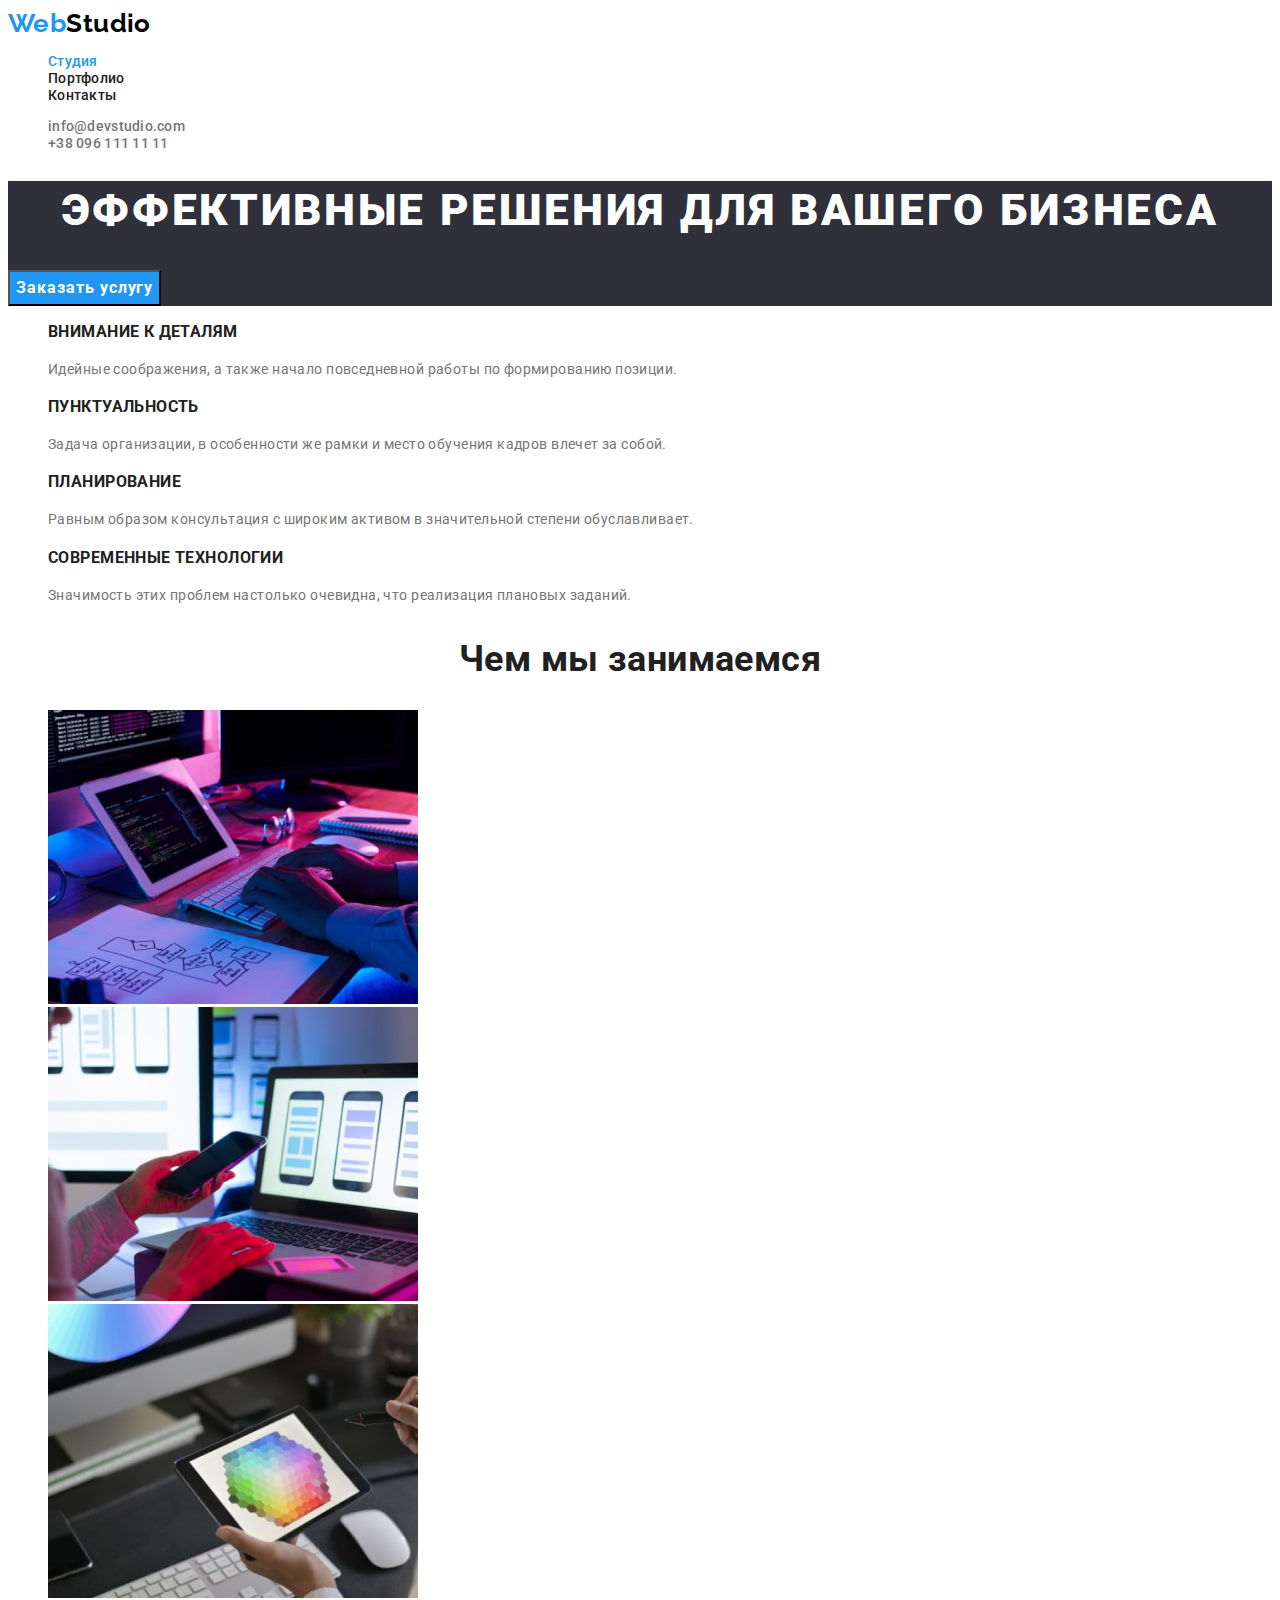
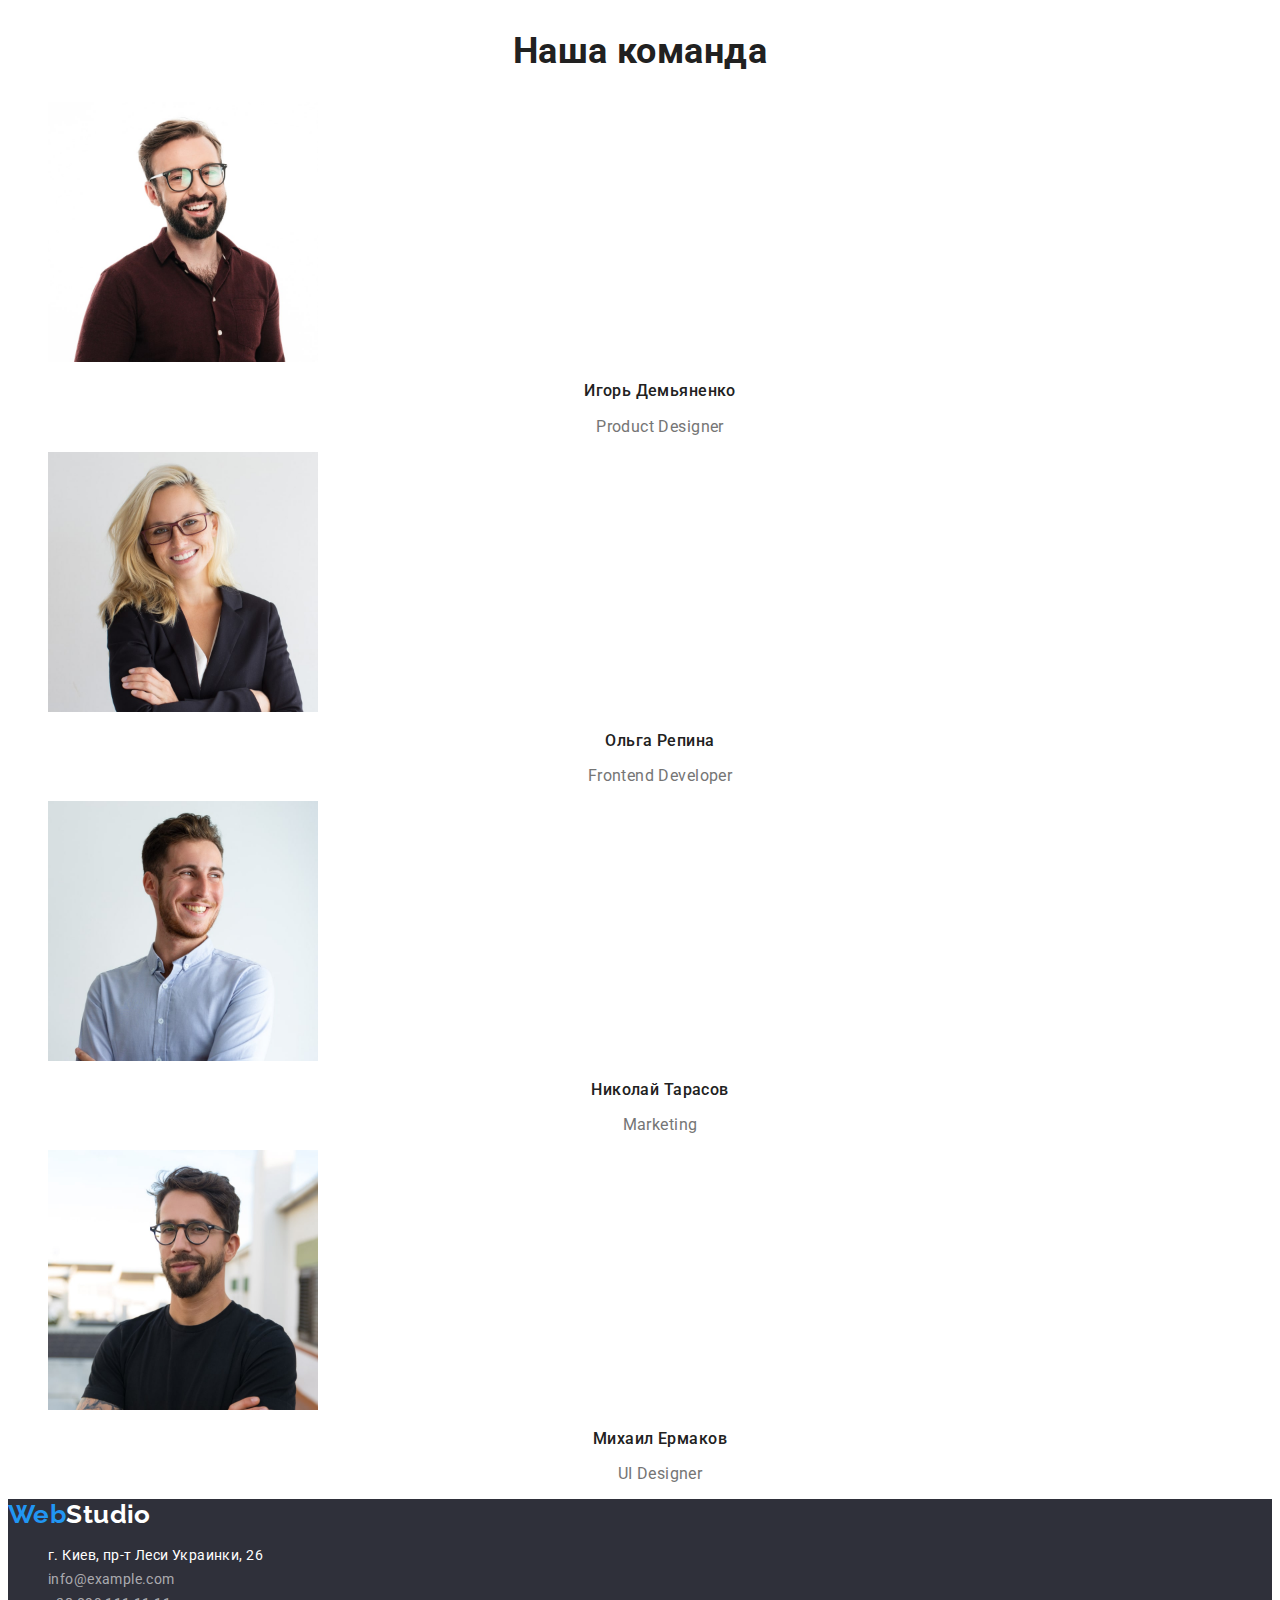
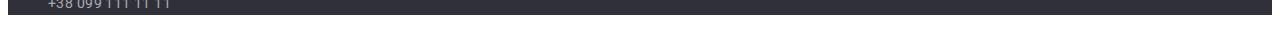
<file: index.html>
<!DOCTYPE html>
<html lang="ru">

<head>
    <meta charset="UTF-8">
    <meta http-equiv="X-UA-Compatible" content="IE=edge">
    <meta name="viewport" content="width=device-width, initial-scale=1.0">
    <title>Студия</title>
    <link rel="preconnect" href="https://fonts.googleapis.com">
    <link rel="preconnect" href="https://fonts.gstatic.com" crossorigin>
    <link
        href="https://fonts.googleapis.com/css2?family=Raleway:wght@700&family=Roboto:wght@400;500;700;900&display=swap"
        rel="stylesheet">
    <link rel="stylesheet" href="./css/style.css">
</head>

<body>
    <!-- Шапка -->
    <header class="header">
            <nav class="header-nav">
                <a href="./" class="logo link"><span class="logo-text">Web</span><span class="logo-second-text">Studio</span></a>
            <ul class="nav-list list">
                <li class="nav-item">
                    <a class="nav-item-link link current" href="./index.html">Студия</a>
                </li>
                <li class="nav-item">
                    <a class="nav-item-link link" href="./portfolio.html">Портфолио</a>
                </li>
                <li class="nav-item">
                    <a class="nav-item-link link" href="">Контакты</a>
                </li>
            </ul>
        </nav>
        <ul class="header-list list">
            <li class="header-item">
                <a class="header-item-link link" href="mailto:info@devstudio.com">info@devstudio.com</a>
            </li>
            <li class="header-item">
                <a class="header-item-link link" href="tel:+380961111111">+38 096 111 11 11</a>
            </li>
        </ul>
    </header>
    <!-- Основной текст -->
    <main>

        <section class="main-section-theme">
            <h1 class="main-theme">Эффективные решения для вашего бизнеса</h1>
            <button class="btn" type="button">Заказать услугу</button>
        </section>

        <section class="section-reason">
            <h2 class="visually-hidden">Преимущества</h2>
    
            <ul class="section-reason-list list">
                <li class="section-reason-item">
                    <h3 class="section-reason-title">Внимание к деталям</h3>
                    <p class="reason-description">Идейные соображения, а также начало повседневной работы по
                        формированию позиции.</p>
                </li>
                <li class="section-reason-item">
                    <h3 class="section-reason-title">Пунктуальность</h3>
                    <p class="reason-description">Задача организации, в особенности же рамки и место обучения кадров
                        влечет за собой.</p>
                </li>
                <li class="section-reason-item">
                    <h3 class="section-reason-title">Планирование</h3>
                    <p class="reason-description">Равным образом консультация с широким активом в значительной степени
                        обуславливает.</p>
                </li>
                <li class="section-reason-item">
                    <h3 class="section-reason-title">Современные технологии</h3>
                    <p class="reason-description">Значимость этих проблем настолько очевидна, что реализация плановых
                        заданий.</p>
                </li>
            </ul>
        </section>

        <section class="section-work">
            <h2 class="section-title">Чем мы занимаемся</h2>
            <ul class="section-work-list list">
                <li class="section-work-item"><img src="./images/box/box1.jpg" alt="человек печатает на клавиатуре код"
                        width="370" height="294"></li>
                <li class="section-work-item"><img src="./images/box/box2.jpg"
                        alt="разработка дизайна для мобильного приложения" width="370" height="294"></li>
                <li class="section-work-item"><img src="./images/box/box3.jpg"
                        alt="на планшете указан цветовой градиент" width="370" height="294"></li>
            </ul>
        </section>
        <!-- комрады -->
        <section class="section-team">
            <h2 class="section-title">Наша команда</h2>
            <ul class="team-list list">
                <li class="team-item"> <img src="./images/comrad/pers1.jpg" alt="продакт менеджер" width="270"
                        height="260">
                    <h3 class="team-member">Игорь Демьяненко</h3>
                    <p class="team-member-expert" lang="en">Product Designer</p>
                </li>
                <li class="team-item"> <img src="./images/comrad/pers2.jpg" alt="фронтэнд разработчик" width="270"
                        height="260">
                    <h3 class="team-member">Ольга Репина</h3>
                    <p class="team-member-expert" lang="en">Frontend Developer</p>
                </li>
                <li class="team-item"> <img src="./images/comrad/pers3.jpg" alt="маркетолог" width="270" height="260">
                    <h3 class="team-member">Николай Тарасов</h3>
                    <p class="team-member-expert" lang="en">Marketing</p>
                </li>
                <li class="team-item"> <img src="./images/comrad/pers4.jpg" alt="веб дизайнер" width="270" height="260">
                    <h3 class="team-member">Михаил Ермаков</h3>
                    <p class="team-member-expert" lang="en">UI Designer</p>
                </li>
            </ul>
        </section>
        <footer class="footer">
            <a href="./" class="logo link"><span class="logo-text">Web</span><span
                    class="logo-footer-text">Studio</span></a>
            <address class="footer-address">
                <ul class="conact-list list">
                    <li class="contact-item"> <a class="contact-address-link link"
                            href="https://goo.gl/maps/cuJfHsVGohi9QnA79">г. Киев, пр-т Леси Украинки, 26</a> </li>
                    <li class="contact-item"> <a class="contact-link link"
                            href="mailto:info@example.com">info@example.com</a> </li>
                    <li class="contact-item"> <a class="contact-link link" href="tel:+380991111111">+38 099 111 11
                            11</a></li>
                </ul>
            </address>

        </footer>

    </main>
</body>

</html>
</file>
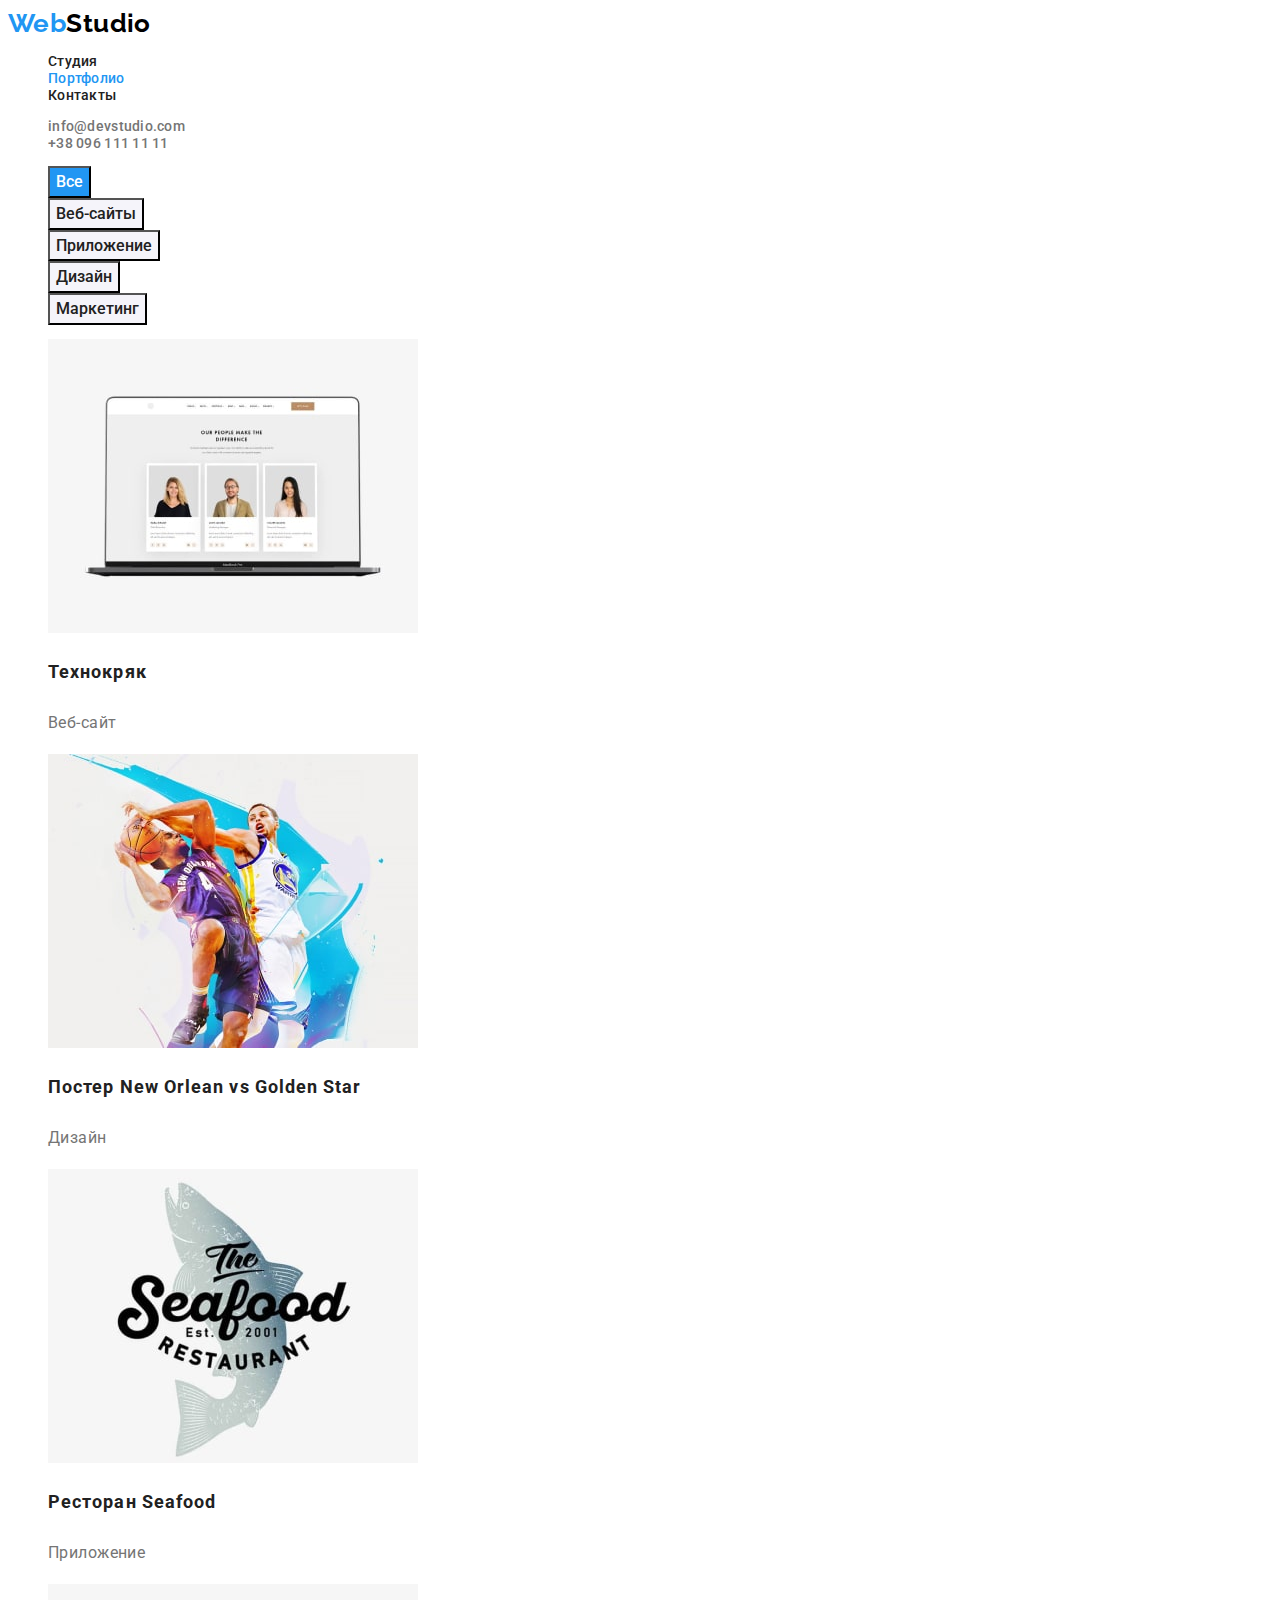
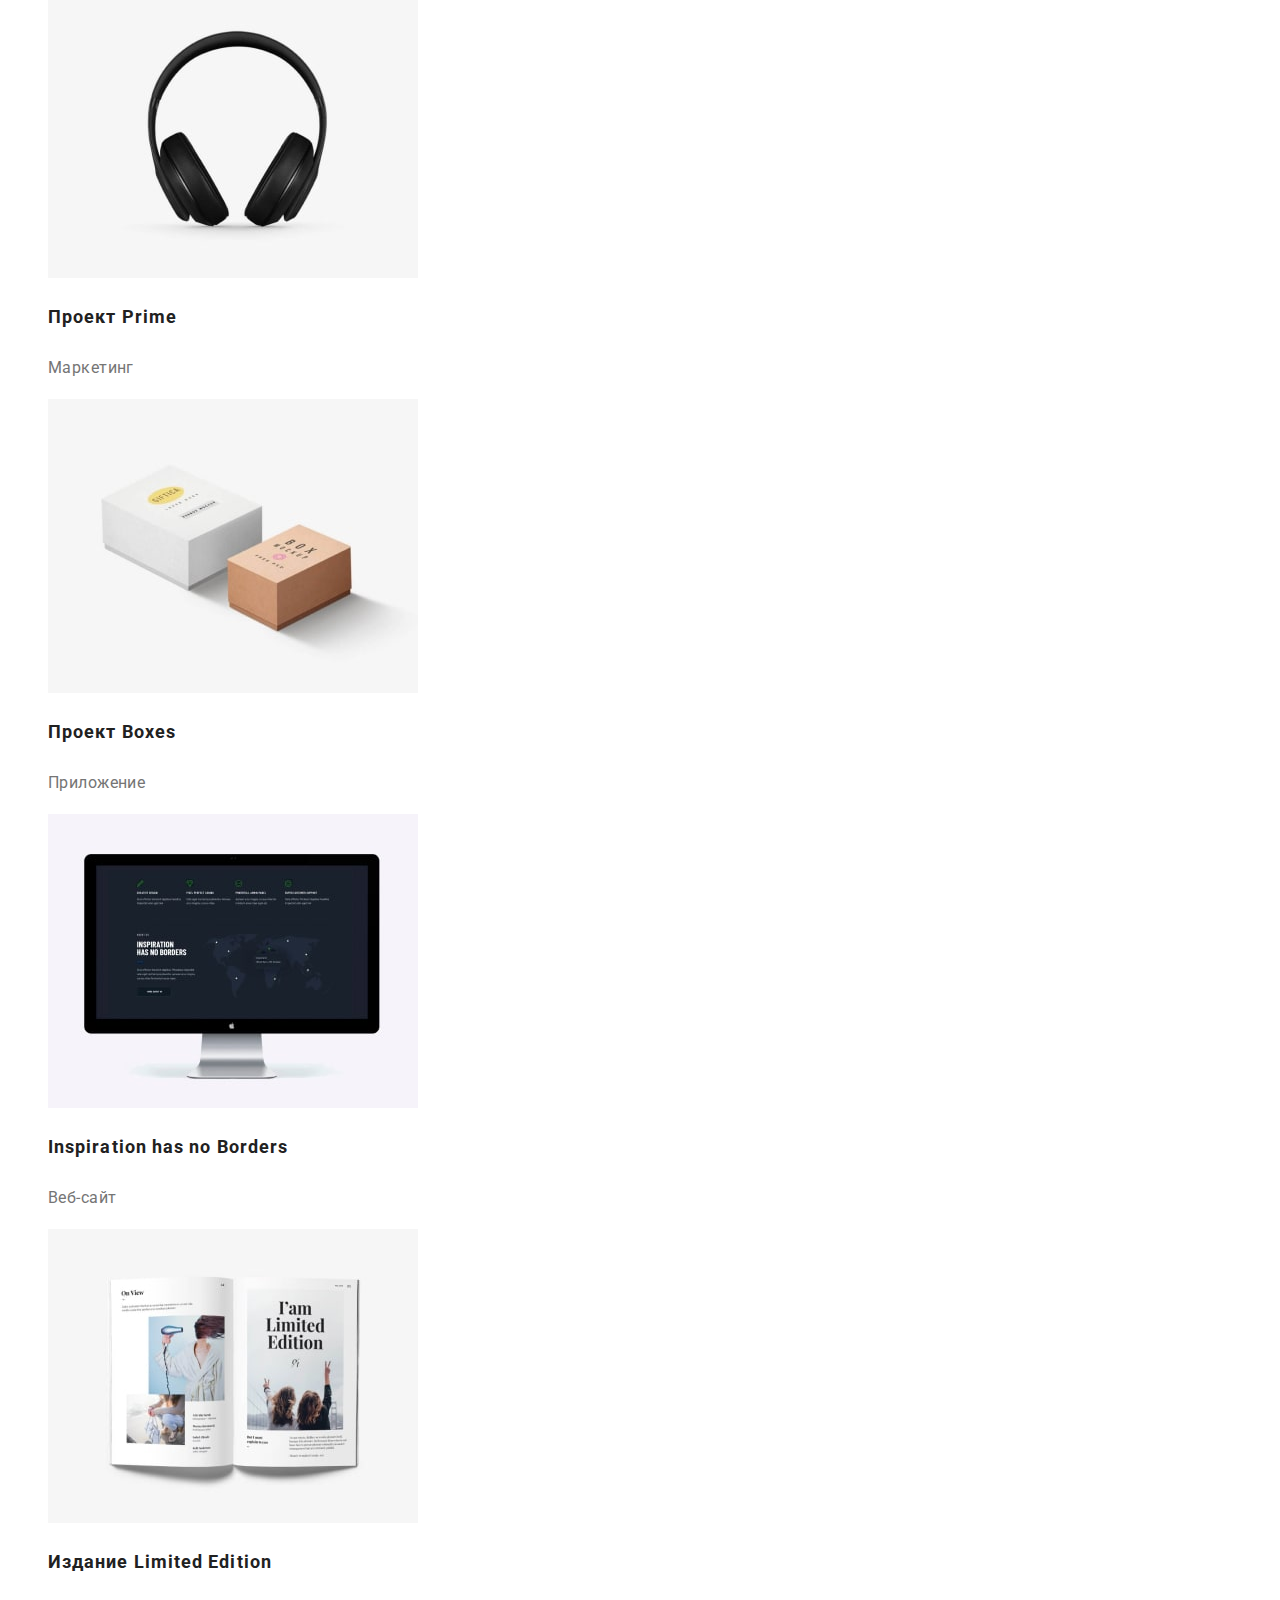
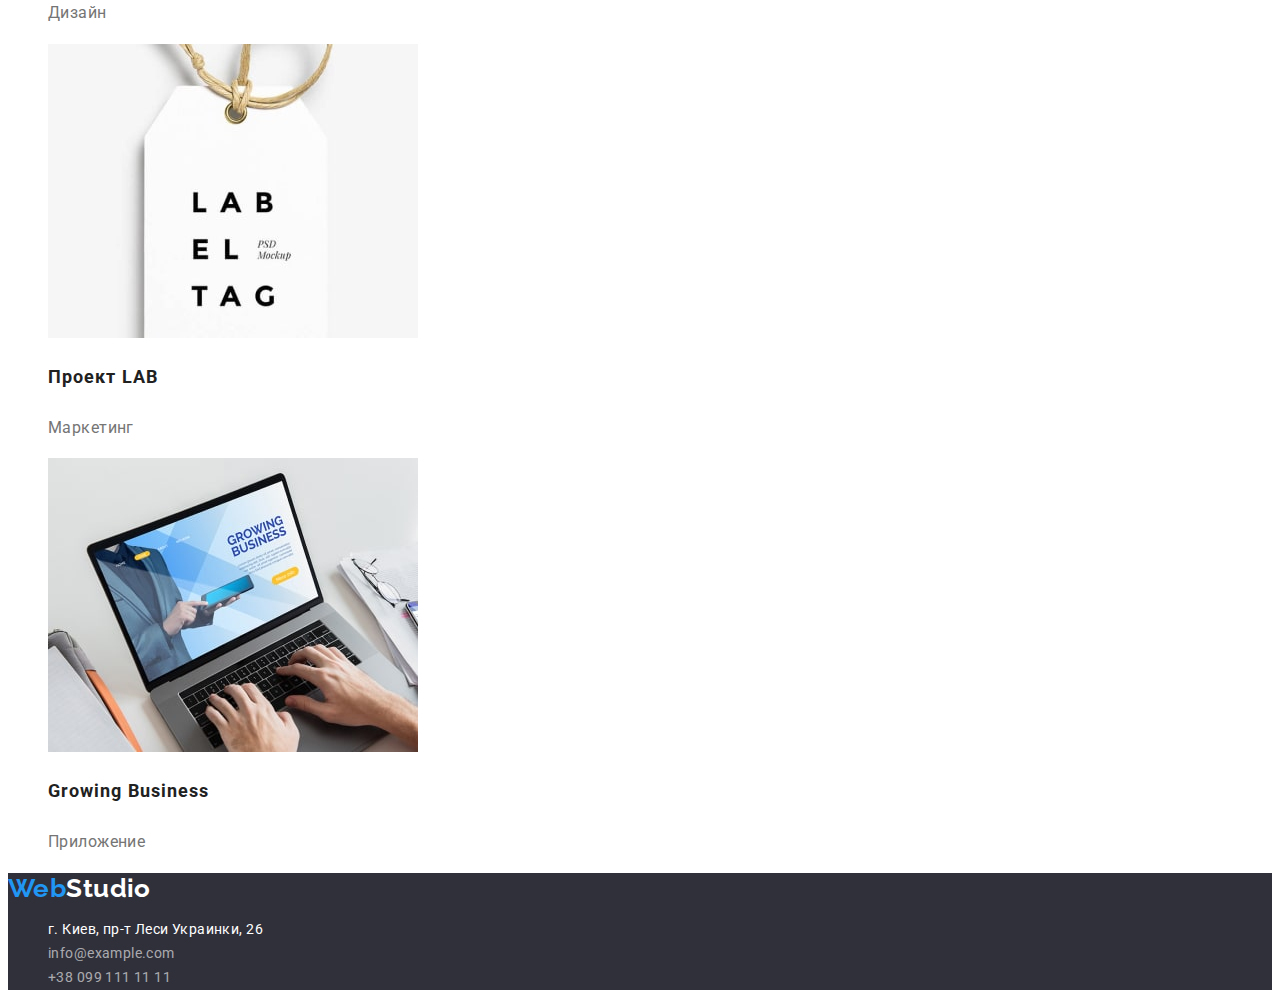
<file: portfolio.html>
<!DOCTYPE html>
<html lang="ru">

<head>
    <meta charset="UTF-8">
    <meta http-equiv="X-UA-Compatible" content="IE=edge">
    <meta name="viewport" content="width=device-width, initial-scale=1.0">
    <title>Портфолио</title>
    <link rel="preconnect" href="https://fonts.googleapis.com">
    <link rel="preconnect" href="https://fonts.gstatic.com" crossorigin>
    <link
        href="https://fonts.googleapis.com/css2?family=Raleway:wght@700&family=Roboto:wght@400;500;700;900&display=swap"
        rel="stylesheet">
    <link rel="stylesheet" href="./css/style.css">
</head>

<body>
    <!-- Шапка портфолио -->
    <header class="header">
              <nav class="header-nav">
                <a href="./" class="logo link"><span class="logo-text">Web</span><span class="logo-second-text">Studio</span></a>
            <ul class="nav-list list">
                <li class="nav-item">
                    <a class="nav-item-link link" href="./index.html">Студия</a>
                </li>
                <li class="nav-item">
                    <a class="nav-item-link link  current" href="./portfolio.html">Портфолио</a>
                </li>
                <li class="nav-item">
                    <a class="nav-item-link link" href="">Контакты</a>
                </li>
            </ul>
        </nav>
        <ul class="header-list list">
            <li class="header-item">
                <a class="header-item-link link" href="mailto:info@devstudio.com">info@devstudio.com</a>
            </li>
            <li class="header-item">
                <a class="header-item-link link" href="tel:+380961111111">+38 096 111 11 11</a>
            </li>
        </ul>
    </header>
    <!-- Основной текст -->
    <main>
        <section class="section-portfolio">
            <h1 class="visually-hidden">Портфолио</h1>
            <ul class="portfolio-nav-list list">
                <li class="portfolio-nav-item"> <button class="btn-porfolio current" type="button">Все</button></li>
                <li class="portfolio-nav-item"> <button class="btn-porfolio" type="button">Веб-сайты</button></li>
                <li class="portfolio-nav-item"> <button class="btn-porfolio" type="button">Приложение</button></li>
                <li class="portfolio-nav-item"> <button class="btn-porfolio" type="button">Дизайн</button></li>
                <li class="portfolio-nav-item"> <button class="btn-porfolio" type="button">Маркетинг</button></li>
            </ul>
            <ul class="portfolio-work-list list">
                <li class="portfolio-work-item">
                    <img src="./images/portfolio/project1.jpg" alt="на ноутбуке изображен веб-сайт" width="370">
                    <h3 class="portfolio-work-name">Технокряк</h3>
                    <p class="portfolio-work-unit">Веб-сайт</p>
                </li>
                <li class="portfolio-work-item">
                    <img src="./images/portfolio/project2.jpg" alt="2 баскетболиста с мячом" width="370">
                    <h3 class="portfolio-work-name">Постер <span lang="en">New Orlean vs Golden Star</span> </h3>
                    <p class="portfolio-work-unit">Дизайн</p>
                </li>
                <li class="portfolio-work-item">
                    <img src="./images/portfolio/project3.jpg" alt="логотип ресторана на фоне рыбы" width="370">
                    <h3 class="portfolio-work-name">Ресторан <span lang="en">Seafood</span> </h3>
                    <p class="portfolio-work-unit">Приложение</p>
                </li>
                <li class="portfolio-work-item">
                    <img src="./images/portfolio/project4.jpg" alt="беспроводные наушники" width="370">
                    <h3 class="portfolio-work-name">Проект <span lang="en">Prime</span> </h3>
                    <p class="portfolio-work-unit">Маркетинг</p>
                </li>
                <li class="portfolio-work-item">
                    <img src="./images/portfolio/project5.jpg" alt="2 коробки разного цвета" width="370">
                    <h3 class="portfolio-work-name">Проект <span lang="en">Boxes</span></h3>
                    <p class="portfolio-work-unit">Приложение</p>
                </li>
                <li class="portfolio-work-item">
                    <img src="./images/portfolio/project6.jpg" alt="аймак" width="370">
                    <h3 class="portfolio-work-name"><span lang="en">Inspiration has no Borders</span></h3>
                    <p class="portfolio-work-unit">Веб-сайт</p>
                </li>
                <li class="portfolio-work-item">
                    <img src="./images/portfolio/project7.jpg" alt="развернутая книга" width="370">
                    <h3 class="portfolio-work-name">Издание <span lang="en">Limited Edition</span></h3>
                    <p class="portfolio-work-unit">Дизайн</p>
                </li>
                <li class="portfolio-work-item">
                    <img src="./images/portfolio/project8.jpg" alt="табличка с надписью" width="370">
                    <h3 class="portfolio-work-name">Проект <span lang="en">LAB</span></h3>
                    <p class="portfolio-work-unit">Маркетинг</p>
                </li>
                <li class="portfolio-work-item">
                    <img src="./images/portfolio/project9.jpg" alt="человек печатает на ноутбуке" width="370">
                    <h3 class="portfolio-work-name"><span lang="en">Growing Business</span></h3>
                    <p class="portfolio-work-unit">Приложение</p>
                </li>
            </ul>
        </section>
    </main>
    <footer class="footer">
        <a href="./" class="logo link"><span class="logo-text">Web</span><span
                class="logo-footer-text">Studio</span></a>
        <address class="footer-address">
            <ul class="conact-list list">
                <li class="contact-item"> <a class="contact-address-link link"
                        href="https://goo.gl/maps/cuJfHsVGohi9QnA79">г. Киев, пр-т Леси Украинки, 26</a> </li>
                <li class="contact-item"> <a class="contact-link link"
                        href="mailto:info@example.com">info@example.com</a>
                </li>
                <li class="contact-item"> <a class="contact-link link" href="tel:+380991111111">+38 099 111 11 11</a>
                </li>
            </ul>
        </address>

    </footer>

</body>

</html>
</file>
<file: css/style.css>
/* #2196F3 */
/* #212121 */
/* #757575 */
/* #FFFFFF */
/* rgba(255, 255, 255, 0.6); */
/* #000000 */
/* #F5F4FA */

:root {
    --main-title-color: #ffffff;
    --secondary-title-color: #212121;
    --main-text-color: #757575;
    --secondary-text-color: #000000 ;
    --accent-color: #2196f3;
    --accent-color-btn: #F5F4FA;
    --accent-link: rgba(255, 255, 255, 0.6);
}

body {
    font-family: "Roboto", sans-serif;
    color: var(--secondary-title-color);
    background-color: var(--main-title-color);
    font-size: 14px;
    letter-spacing: 0.03em;
}

button {
    cursor: pointer;
}

.list {
    list-style: none;
}

.link {
    text-decoration: none;
}
.visually-hidden { 
    position: absolute; 
    width: 1px; 
    height: 1px; 
    margin: -1px; 
    border: 0; 
    padding: 0; 
    white-space: nowrap; 
    clip-path: inset(100%); 
    clip: rect(0 0 0 0); 
    overflow: hidden; 
    }

/* ----------------HEADER------------------- */
.logo {
    font-family: "Raleway";
    font-weight: 700;
    font-size: 26px;
    line-height: 1.19;
    }

.logo-text {
    color: var(--accent-color);
}

.logo-second-text {
    color: var(--secondary-text-color);
}

.nav-item-link {
    font-weight: 500;
    line-height: 1.14;
    letter-spacing: 0.02em;
    color: var(--secondary-title-color);
}

.nav-item-link:hover,
.nav-item-link:focus {
    color: var(--accent-color);
}

.nav-item-link.current {
    color: var(--accent-color);
}

.header-item-link {
    font-weight: 500;
    line-height: 1.14;
    letter-spacing: 0.02em;
    color: var(--main-text-color);
}

.header-item-link:hover,
.header-item-link:focus {
    color: var(--accent-color);
}

/* -------------------MAIN SECTION--------------------- */

.main-section-theme {
    background-color: #2f303a;
}

.main-theme {
    font-weight: 900;
    font-size: 44px;
    line-height: 1.36;
    text-align: center;
    letter-spacing: 0.06em;
    text-transform: uppercase;
    color: var(--main-title-color);
}

.btn {
    font-family: "Roboto";
    font-weight: 700;
    font-size: 16px;
    line-height: 1.87;
    display: flex;
    align-items: center;
    text-align: center;
    letter-spacing: 0.06em;
    color: var(--main-title-color);
    background-color: var(--accent-color);
}

.section-reason-title {
    line-height: 1.14;
    text-transform: uppercase;
    color: var(--secondary-title-color);
}

.reason-description {
    line-height: 1.71;
    color: var(--main-text-color);
}

.section-title {
    font-size: 36px;
    line-height: 1.17;
    text-align: center;
    color: var(--secondary-title-color);
}
.team-member {
    font-weight: 500;
    font-size: 16px;
    line-height: 1.19;
    text-align: center;
    }

.team-member-expert {
    font-size: 16px;
    line-height: 1.19;
    text-align: center;
    color: var(--main-text-color);
}

/* -----------PORTFOLIO LIST---------- */

.btn-porfolio {
    font-family: "Roboto";
    font-weight: 500;
    font-size: 16px;
    line-height: 1.62;
    text-align: center;
    color: #212121;
    background-color: var(--accent-color-btn);
}

.btn-porfolio:hover,
.btn-porfolio:focus {
    color: var(--main-title-color);
    background-color: var(--accent-color);
}
.btn-porfolio.current {
    color: var(--main-title-color);
    background-color: var(--accent-color);
}

.portfolio-work-name {
    font-size: 18px;
    line-height: 2;
    letter-spacing: 0.06em;
    color: var(--secondary-title-color);
}

.portfolio-work-unit {
    font-size: 16px;
    line-height: 1.87;
    color: var(--main-text-color);
}

/* -------------FOOTER------------------ */
.footer {
    background-color: #2f303a;
}

.logo-footer-text {
    color: var(--main-title-color);
}

.contact-address-link {
    font-style: normal;
    line-height: 1.71;
    color: var(--main-title-color);
}

.contact-link:hover,
.contact-link:focus {
    color: var(--accent-color);
}

.contact-link {
    font-style: normal;
    line-height: 1.71;
    color: var(--accent-link);
}
</file>
